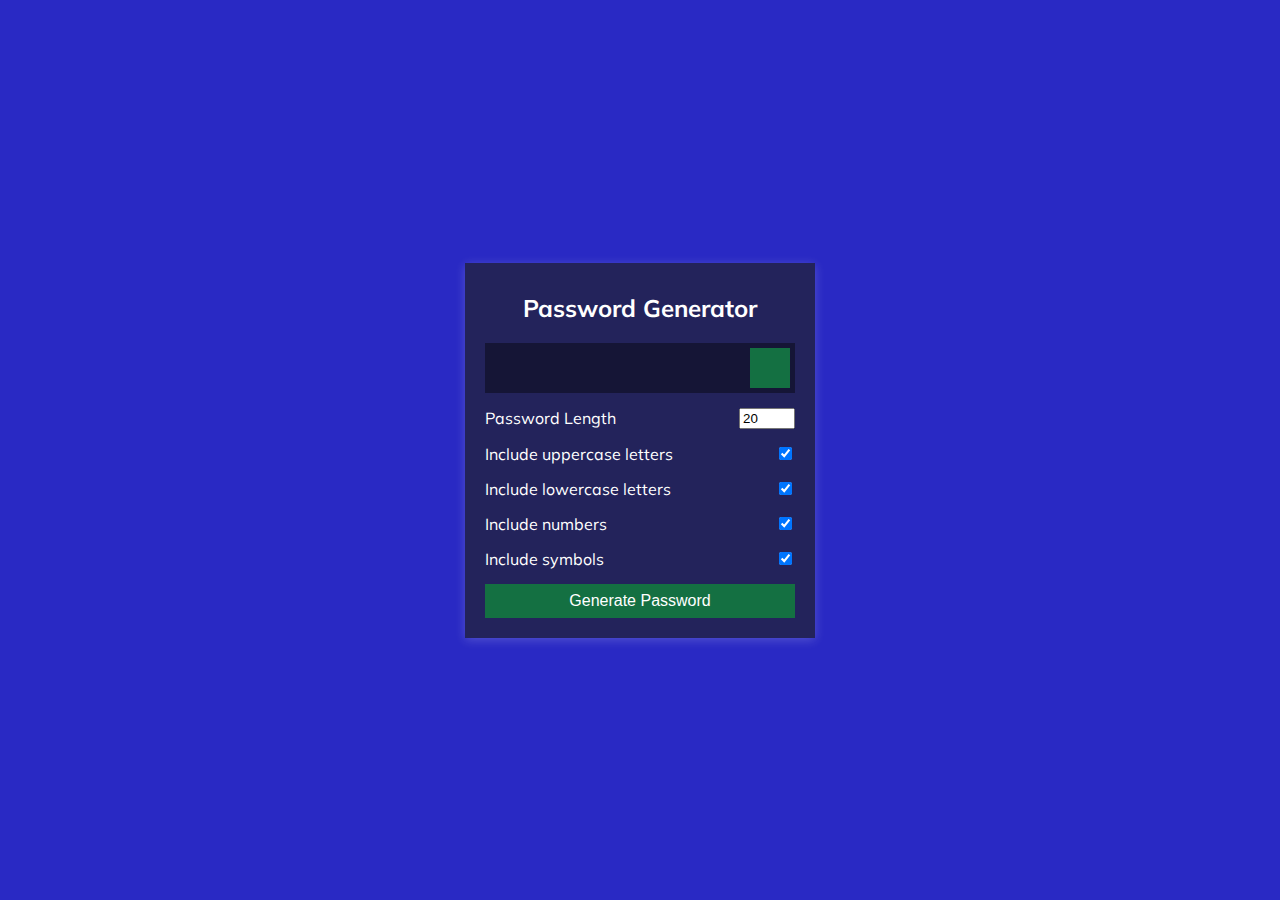
<file: 31-34-daylar/31-day/index.html>
<!DOCTYPE html>
<html lang="en">
<head>
    <meta charset="UTF-8">
    <meta http-equiv="X-UA-Compatible" content="IE=edge">
    <meta name="viewport" content="width=device-width, initial-scale=1.0">
    <link rel="icon" href="https://image.shutterstock.com/image-vector/monogram-as-sa-600w-724592629.jpg">
    <link rel="stylesheet" href="https://cdnjs.cloudflare.com/ajax/libs/font-awesome/5.14.0/css/all.min.css" integrity="sha512-1PKOgIY59xJ8Co8+NE6FZ+LOAZKjy+KY8iq0G4B3CyeY6wYHN3yt9PW0XpSriVlkMXe40PTKnXrLnZ9+fkDaog==" crossorigin="anonymous">
    <link rel="stylesheet" href="style.css">
    <title>Ahmadbek</title>
</head>
<body>
    <div class="container">
        <h2>Password Generator</h2>
        <div class="result-container">
            <span id="result"></span>
            <button class="btn" id="clipboard">
                <i class="far fa-clipboard"></i>
            </button>
        </div>
        <div class="settings">
            <div class="setting">
                <label>Password Length</label>
                <input type="number" id="length" min="4" max="20" value="20">
            </div>
            <div class="setting">
                <label>Include uppercase letters</label>
                <input type="checkbox" id="uppercase" checked>
            </div>
            <div class="setting">
                <label>Include lowercase letters</label>
                <input type="checkbox" id="lowercase" checked>
            </div>
            <div class="setting">
                <label>Include numbers</label>
                <input type="checkbox" id="numbers" checked>
            </div>
            <div class="setting">
                <label>Include symbols</label>
                <input type="checkbox" id="symbols" checked>
            </div>
        </div>
        <button class="btn btn-large" id="generate">
            Generate Password
        </button>
    </div>
    <script src="script.js"></script>
</body>
</html>
</file>
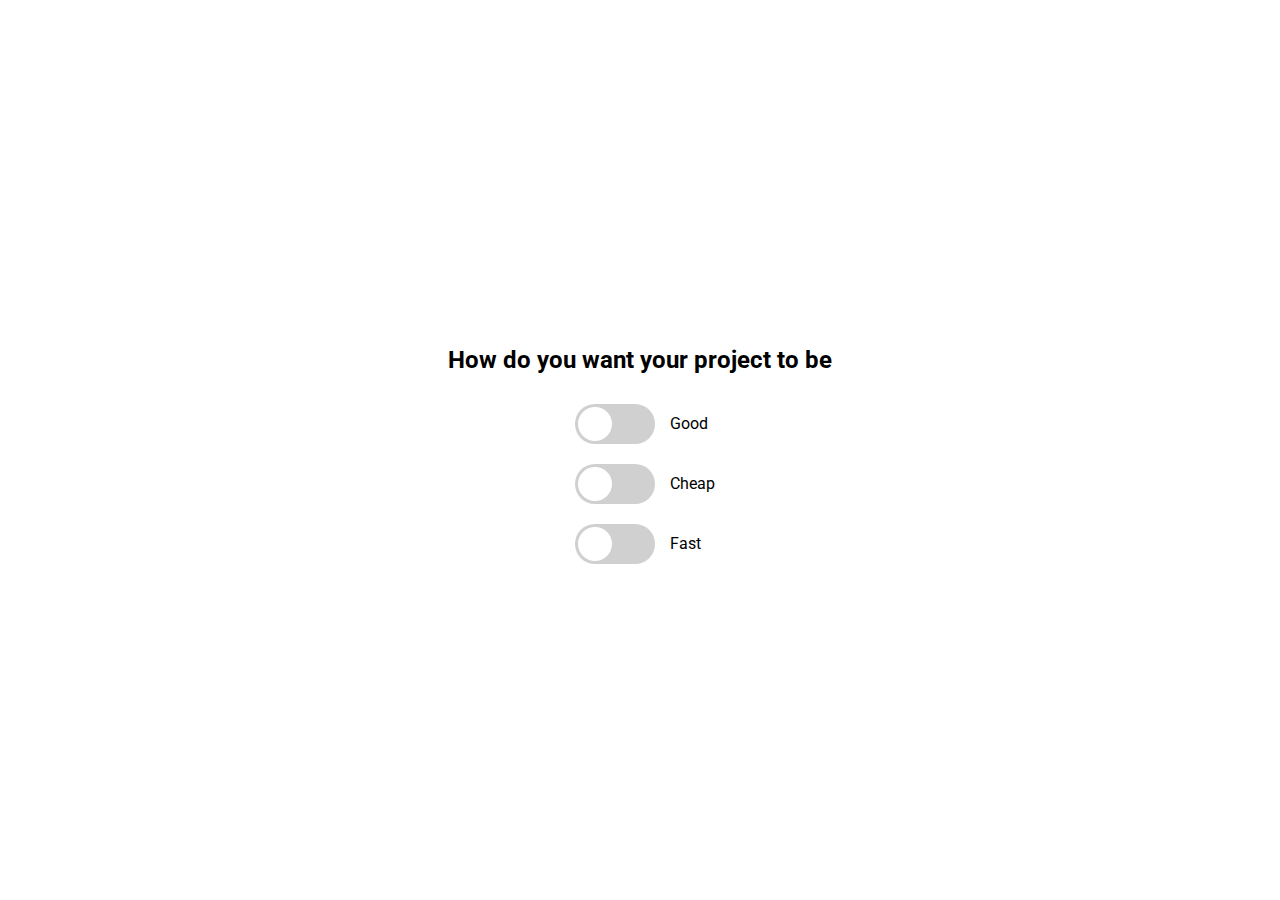
<file: 31-34-daylar/32-day/index.html>
<!DOCTYPE html>
<html lang="en">
 <head>
    <meta charset="UTF-8">
    <meta http-equiv="X-UA-Compatible" content="IE=edge">
    <meta name="viewport" content="width=device-width, initial-scale=1.0">
    <link rel="icon" href="https://image.shutterstock.com/image-vector/monogram-as-sa-600w-724592629.jpg">
    <link rel="stylesheet" href="style.css">
    <title>Ahmadbek</title>
 </head>
 <body>
     <h2>How do you want your project to be</h2>
     <div class="toggle-container">
         <input type="checkbox" id="good" class="toggle">
         <label for="good" class="label">
             <div class="ball"></div>
         </label>
         <span>Good</span>
     </div>

     <div class="toggle-container">
        <input type="checkbox" id="cheap" class="toggle">
        <label for="cheap" class="label">
            <div class="ball"></div>
        </label>
        <span>Cheap</span>
    </div>
    
    <div class="toggle-container">
        <input type="checkbox" id="fast" class="toggle">
        <label for="fast" class="label">
            <div class="ball"></div>
        </label>
        <span>Fast</span>
    </div>
    <script src="script.js"></script>
 </body>
</html>
</file>
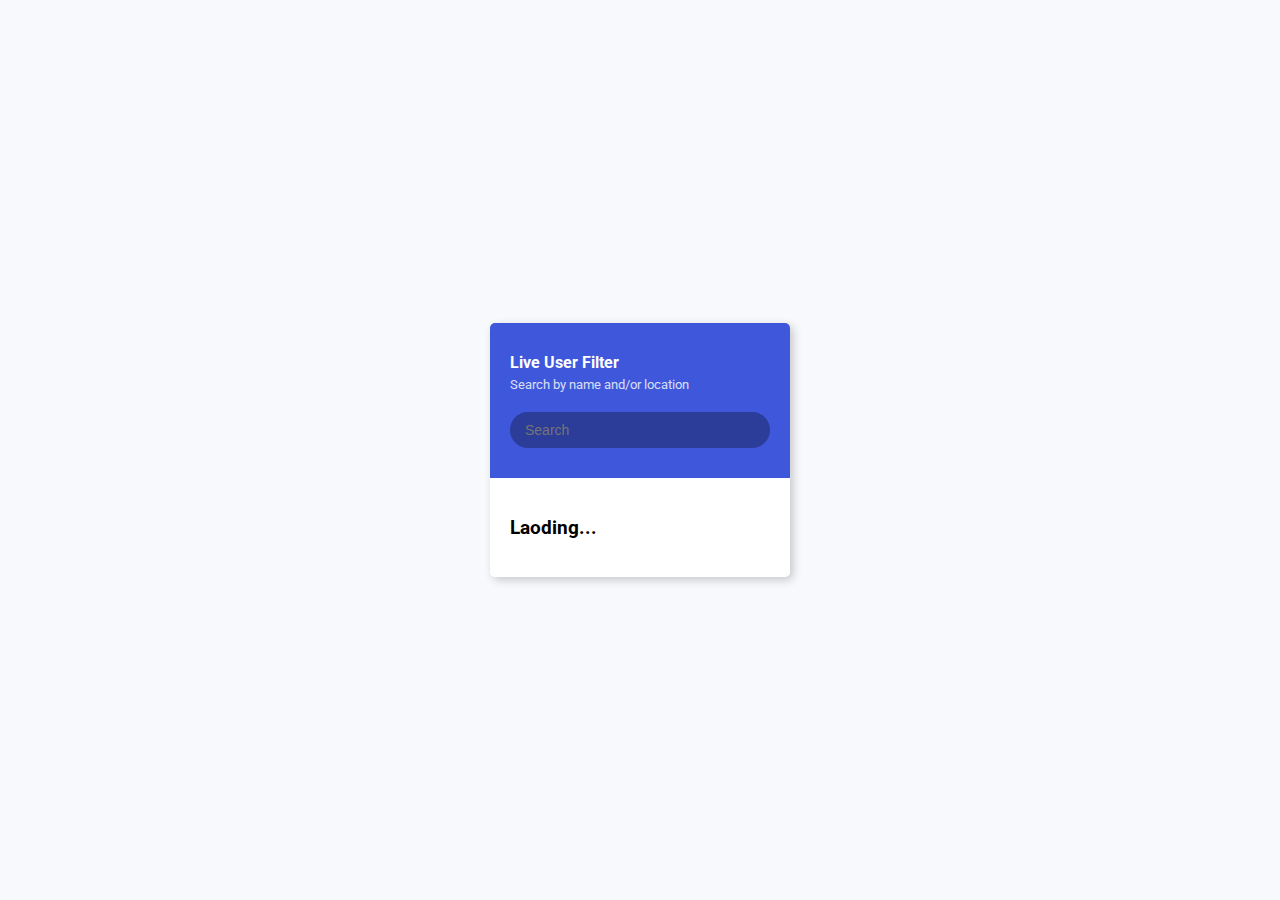
<file: 42-50-daylar/42-day/index.html>
<!DOCTYPE html>
<html lang="en">
<head>
    <meta charset="UTF-8">
    <meta http-equiv="X-UA-Compatible" content="IE=edge">
    <meta name="viewport" content="width=device-width, initial-scale=1.0">
    <link rel="icon" href="https://image.shutterstock.com/image-vector/monogram-as-sa-600w-724592629.jpg">
    <link rel="stylesheet" href="style.css">
    <title>Ahmadbek</title>
</head>
<body>
    <div class="container">
        <header class="header">
            <h4 class="title">Live User Filter</h4>
            <small class="subtitle">Search by name and/or location</small>
            <input type="text" id="filter" placeholder="Search">
        </header>

        <ul id="result" class="user-list">
            <li>
                <h3>Laoding...</h3>
            </li>
        </ul>
    </div>
    <script src="script.js"></script>
</body>
</html>
</file>
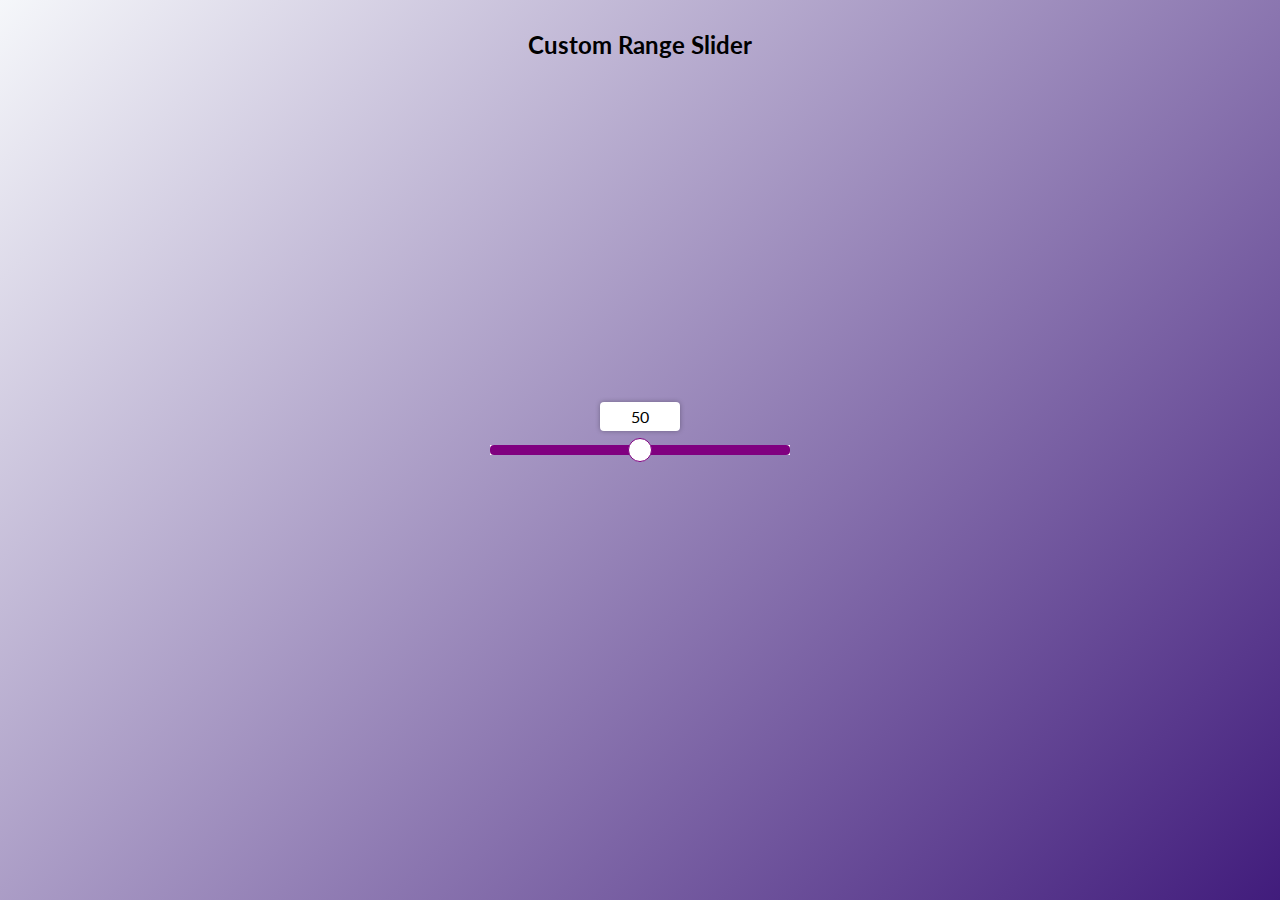
<file: 42-50-daylar/44-day/index.html>
<!DOCTYPE html>
<html lang="en">
<head>
    <meta charset="UTF-8">
    <meta http-equiv="X-UA-Compatible" content="IE=edge">
    <meta name="viewport" content="width=device-width, initial-scale=1.0">
    <link rel="icon" href="https://image.shutterstock.com/image-vector/monogram-as-sa-600w-724592629.jpg">
    <link rel="stylesheet" href="style.css">
    <title>Document</title>
</head>
<body>
    <h2>Custom Range Slider</h2>
    <div class="range-container">
        <input type="range" id="range" min="0" max="100">
        <label for="range">50</label>
    </div>
    
    
    <script src="script.js"></script>
</body>
</html>
</file>
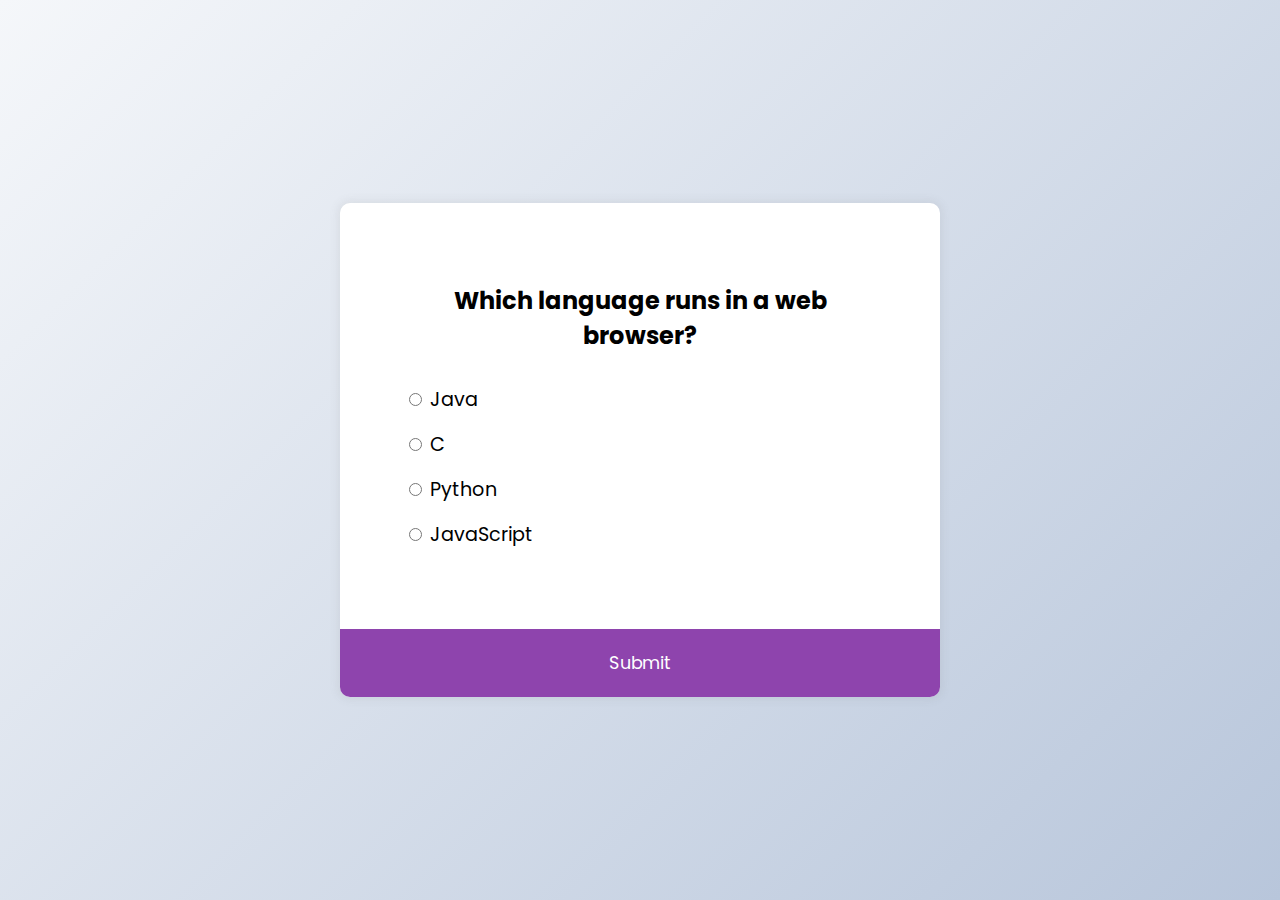
<file: 42-50-daylar/46-day/index.html>
<!DOCTYPE html>
<html lang="en">
<head>
    <meta charset="UTF-8">
    <meta http-equiv="X-UA-Compatible" content="IE=edge">
    <meta name="viewport" content="width=device-width, initial-scale=1.0">
    <link rel="icon" href="https://image.shutterstock.com/image-vector/monogram-as-sa-600w-724592629.jpg">
    <link rel="stylesheet" href="https://cdnjs.cloudflare.com/ajax/libs/font-awesome/5.14.0/css/all.min.css" integrity="sha512-1PKOgIY59xJ8Co8+NE6FZ+LOAZKjy+KY8iq0G4B3CyeY6wYHN3yt9PW0XpSriVlkMXe40PTKnXrLnZ9+fkDaog==" crossorigin="anonymous">
    <link rel="stylesheet" href="style.css">
    <title>Ahmadbek</title>
</head>
<body>
    <div class="quiz-container" id="quiz">
        <div class="quiz-header">
            <h2 id="question">Question text</h2>
            <ul>
                <li>
                    <input type="radio" name="answer" id="a" class="answer">
                    <label for="a" id="a_text">Question</label>
                </li>

                <li>
                    <input type="radio" name="answer" id="b" class="answer">
                    <label for="b" id="b_text">Question</label>
                </li>

                <li>
                    <input type="radio" name="answer" id="c" class="answer">
                    <label for="c" id="c_text">Question</label>
                </li>

                <li>
                    <input type="radio" name="answer" id="d" class="answer">
                    <label for="d" id="d_text">Question</label>
                </li>
            </ul>
        </div>
        <button id="submit">Submit</button>
    </div>
    <script src="script.js"></script>
</body>
</html>
</file>
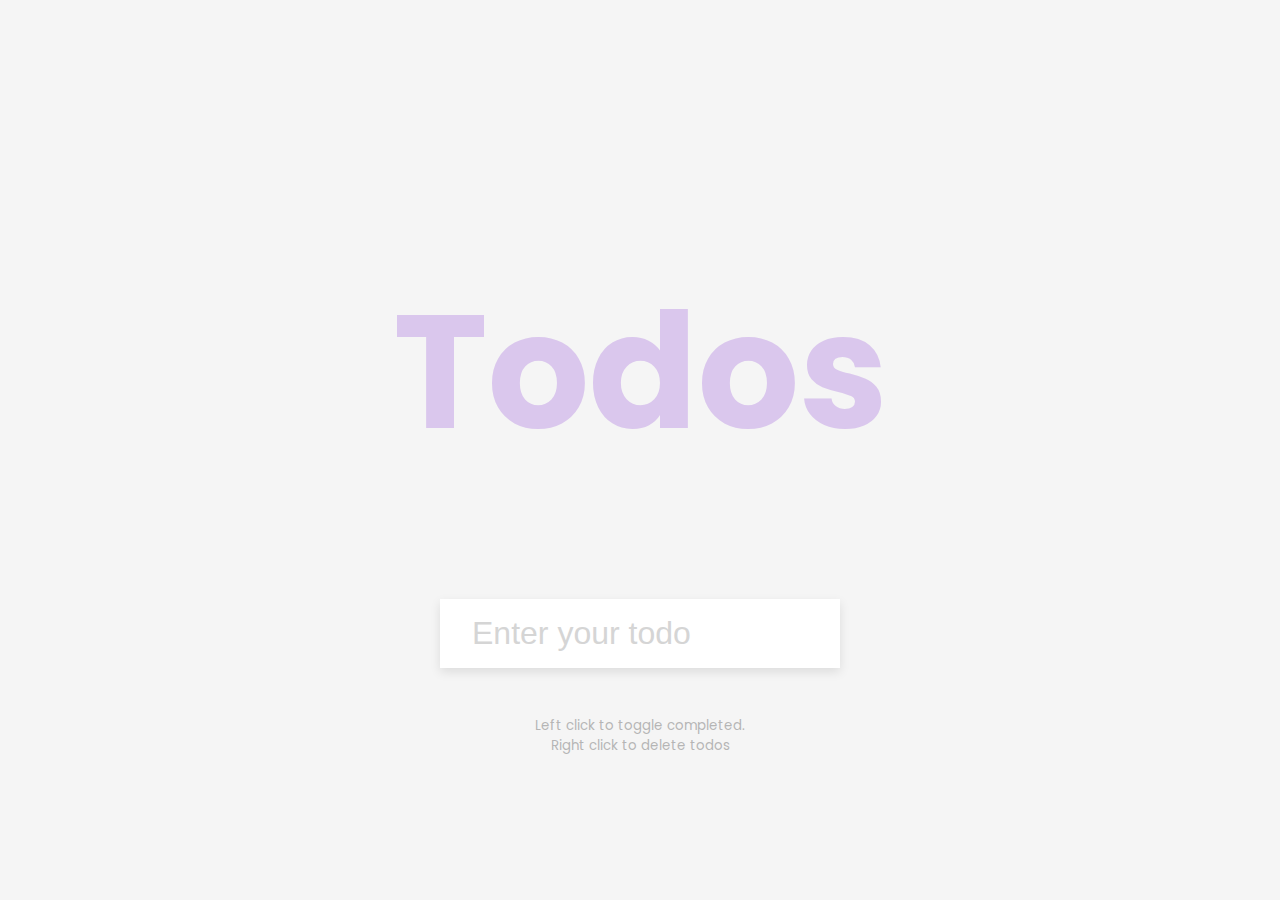
<file: 42-50-daylar/49-day/index.html>
<!DOCTYPE html>
<html lang="en">
<head>
    <meta charset="UTF-8">
    <meta http-equiv="X-UA-Compatible" content="IE=edge">
    <meta name="viewport" content="width=device-width, initial-scale=1.0">
    <link rel="stylesheet" href="style.css">
    <title>Todos</title>
</head>
<body>
    <h1>Todos</h1>
    <form id="form">
        <input type="text" class="input" id="input" placeholder="Enter your todo" autocomplete="off">

        <ul class="todos" id="todos"></ul>
    </form>

    <small>
        Left click to toggle completed. <br>
        Right click to delete todos
    </small>
    <script src="script.js"></script>
</body>
</html>
</file>
<file: 31-34-daylar/31-day/style.css>
@import url('https://fonts.googleapis.com/css?family=Muli&display=swap');

* {
    box-sizing: border-box;
}

body{
    background-color: #2929c4;
    color: #fff;
    font-family: 'Muli', sans-serif;
    display: flex;
    flex-direction: column;
    align-items: center;
    justify-content: center;
    height: 100vh;
    overflow: hidden;
    padding: 10px;
    margin: 0;
}

h2 {
    margin: 10px 0 20px;
    text-align: center;
}

.container {
    background-color: #23235b;
    box-shadow: 0px 2px 10px rgba(255, 255, 255, 0.2);
    padding: 20px;
    width: 350px;
    max-width: 100%;
}

.result-container{
    background-color: rgba(0,0,0,0.4);
    display: flex;
    justify-content: flex-start;
    align-items: center;
    position: relative;
    font-size: 18px;
    letter-spacing: 1px;
    padding: 12px 10px;
    height: 50px;
    width: 100%;
}

.result-container #result{
    word-wrap: break-word;
    max-width: calc(100% - 40px);
}

.result-container .btn {
    position: absolute;
    top: 5px;
    right: 5px;
    width: 40px;
    height: 40px;
    font-size: 20px;
}

.btn {
    border: none;
    background-color: #147042;
    color: #fff;
    font-size: 16px;
    padding: 8px 12px;
    cursor: pointer;
}

.btn-large {
    display: block;
    width: 100%;
}

.setting {
    display: flex;
    justify-content: space-between;
    align-items: center;
    margin: 15px 0;
}
</file>
<file: 31-34-daylar/32-day/style.css>
@import url('https://fonts.googleapis.com/css?family=Roboto:wght@400;700&display=swap');

* {
    box-sizing: border-box;
}

body{
    font-family: 'Roboto', sans-serif;
    display: flex;
    flex-direction: column;
    align-items: center;
    justify-content: center;
    height: 100vh;
    overflow: hidden;
    margin: 0;
}

.toggle-container {
    display: flex;
    align-items: center;
    margin: 10px 0;
    width: 200px;
}

.toggle {
    visibility: hidden;
}

.label {
    position: relative;
    background-color: #d0d0d0;
    border-radius: 50px;
    cursor: pointer;
    display: inline-block;
    margin: 0 15px 0;
    width: 80px;
    height: 40px;
}

.toggle:checked + .label {
    background-color: #8e44ad;
}

.ball {
    background: #fff;
    height: 34px;
    width: 34px;
    border-radius: 50%;
    position: absolute;
    top: 3px;
    left: 3px;
    align-items: center;
    justify-content: center;
    animation: slideOff 0.3s linear forwards;
}

.toggle:checked + .label .ball {
    animation: slideOn 0.3s linear forwards;
}

@keyframes slideOn {
    0% {
        transform: translateX(0) scale();
    }
    50% {
        transform: translateX(20px) scale(1.2);
    }
    100% {
        transform: translateX(40px) scale(1);
    }
}

@keyframes slideOff {
    0% {
        transform: translateX(40px) scale(1);
    }
    50% {
        transform: translateX(20px) scale(1.2);
    }
    100% {
        transform: translateX(0) scale(1);
    }
}
</file>
<file: 42-50-daylar/42-day/style.css>
@import url('https://fonts.googleapis.com/css2?family=Roboto:wght@400;700&display=swap');

* {
    box-sizing: border-box;
}

body {
    background-color: #f8f9fd;
    font-family: 'Roboto', sans-serif;
    display: flex;
    align-items: center;
    justify-content: center;
    height: 100vh;
    overflow: hidden;
    margin: 0;
}

.container {
    border-radius: 5px;
    box-shadow: 3px 3px 10px rgba(0,0,0,0.2);
    overflow: hidden;
    width: 300px;
}

.title {
    margin: 0;
}

.subtitle {
    display: inline-block;
    margin: 5px 0 20px;
    opacity: 0.8;
}

.header{
    background-color: #3e57db;
    color: #fff;
    padding: 30px 20px;
}

.header input{
    background-color: rgba(0,0,0,0.3);
    border: 0;
    border-radius: 50px;
    color: #fff;
    font-size: 14px;
    padding: 10px 15px;
    width: 100%;
}

.header input:focus{
    outline: none;
}

.user-list {
    background-color: #fff;
    list-style-type: none;
    margin: 0;
    padding: 0;
    max-height: 400px;
    overflow-y: auto;
}

.user-list li{
    display: flex;
    padding: 20px;
}

.user-list img{
    border-radius: 50%;
    object-fit: cover;
    height: 50px;
    width: 50px;
}

.user-list .user-info {
    margin-left: 10px;
}

.user-list .user-info h4 {
    margin: 0 0 10px;
}

.user-list .user-info p{
    font-size: 12px;
}

.user-list li:not(:last-of-type) {
    border-bottom: 1px solid #eee;
}

.user-list li.hide {
    display: none;
}
</file>
<file: 42-50-daylar/44-day/style.css>
@import url('https://fonts.googleapis.com/css?family=Lato&display=swap');

* {
    box-sizing: border-box;
}

body {
    background-image: linear-gradient(135deg, #f5f7fa 0%,rgb(65, 28, 124) 100%);
    font-family: 'Lato', sans-serif;
    display: flex;
    flex-direction: column;
    align-items: center;
    justify-content: center;
    height: 100vh;
    overflow: hidden;
    margin: 0;
}

h2 {
    position: absolute;
    top: 10px;
}

.range-container {
    position: relative;
}


input[type='range'] {
    width: 300px;
    margin: 18px 0;
    -webkit-appearance: none;
}

input[type='range']:focus {
    outline: none;
}

input[type='range'] + label {
    background-color: #fff;
    position: absolute;
    top: -25px;
    left: 110px;
    width: 80px;
    padding: 5px 0;
    text-align: center;
    border-radius: 4px;
    box-shadow: 0 0 5px rgba(0,0,0,0.3);
}
/* Chrome & Safa */
input[type='range']::-webkit-slider-runnable-track {
    background: purple;
    border-radius: 4px;
    width: 100%;
    height: 10px;
    cursor: pointer;
}

input[type='range']::-webkit-slider-thumb {
    -webkit-appearance: none;
    height: 24px;
    width: 24px;
    background: #fff;
    border-radius: 50%;
    border: 1px solid purple;
    margin-top: -7px;
    cursor: pointer;
}

/* Firefox */
input[type='range']::-moz-range-track {
    background: purple;
    border-radius: 4px;
    width: 100%;
    height: 10px;
    cursor: pointer;
}

input[type='range']::-moz-range-thumb {
    -webkit-appearance: none;
    height: 24px;
    width: 24px;
    background: #fff;
    border-radius: 50%;
    border: 1px solid purple;
    margin-top: -7px;
    cursor: pointer;
}

/* IE*/
input[type='range']::-ms-track {
    background: purple;
    border-radius: 4px;
    width: 100%;
    height: 10px;
    cursor: pointer;
}

input[type='range']::-ms-thumb {
    -webkit-appearance: none;
    height: 24px;
    width: 24px;
    background: #fff;
    border-radius: 50%;
    border: 1px solid purple;
    margin-top: -7px;
    cursor: pointer;
}
</file>
<file: 42-50-daylar/46-day/style.css>
@import url('https://fonts.googleapis.com/css2?family=Poppins:wght@200;400&display=swap');

* {
    box-sizing: border-box;
}

body {
    background-color: #b8c6db;
    background-image: linear-gradient(315deg, #b8c6db 0%, #f5f7fa 100%);
    font-family: 'Poppins', sans-serif;
    display: flex;
    align-items: center;
    justify-content: center;
    height: 100vh;
    overflow: hidden;
    margin: 0;
}

.quiz-container {
    background-color: #fff;
    border-radius: 10px;
    box-shadow: 0 0 10px 2px rgba(100, 100, 100, 0.1);
    width: 600px;
    overflow: hidden;
}

.quiz-header {
    padding: 4rem;
}

h2 {
    padding: 1rem;
    text-align: center;
    margin: 0;
}

ul {
    list-style-type: none;
    padding: 0;
}

ul li {
    font-size: 1.2rem;
    margin: 1rem 0;
}

ul li label {
    cursor: pointer;
}

button {
    background-color: #8e44ad;
    color: #fff;
    border: none;
    display: block;
    width: 100%;
    cursor: pointer;
    font-size: 1.1rem;
    font-family: inherit;
    padding: 1.3rem;
}

button:hover {
    background-color: #732d91;
}

button:focus {
    outline: none;
    background-color: #5e3370;
}
</file>
<file: 42-50-daylar/49-day/style.css>
@import url('https://fonts.googleapis.com/css2?family=Poppins:wght@200;400&display=swap');

*{
    box-sizing: border-box;
}

body{
    background-color: #f5f5f5;
    color: #444;
    font-family: 'Poppins', sans-serif;
    display: flex;
    flex-direction: column;
    align-items: center;
    justify-content: center;
    height: 100vh;
    margin: 0;
}

h1{
    color: rgba(179, 131, 226);
    font-size: 10rem;
    text-align: center;
    opacity: 0.4;
}

form{
    box-shadow: 0 4px 10px rgba(0, 0, 0, 0.1);
    max-width: 100%;
    width: 400px;
}

.input{
    border: none;
    color: #444;
    font-size: 2rem;
    padding: 1rem 2rem;
    display: block;
    width: 100%;
}

.input::placeholder{
    color: #d5d5d5;
}

.input:focus{
    outline-color: rgb(179, 131, 226);
}

.todos{
    background-color: #fff;
    padding: 0;
    margin: 0;
    list-style-type: none;
}

.todos li{
    border-top: 1px solid #e5e5e5;
    cursor: pointer;
    font-size: 1.5rem;
    padding: 1rem 2rem;
}

.todos li.completed{
    color: #b6b6b6;
    text-decoration: line-through;
}

small{
    color: #b5b5b5;
    margin-top: 3rem;
    text-align: center;
}
</file>
